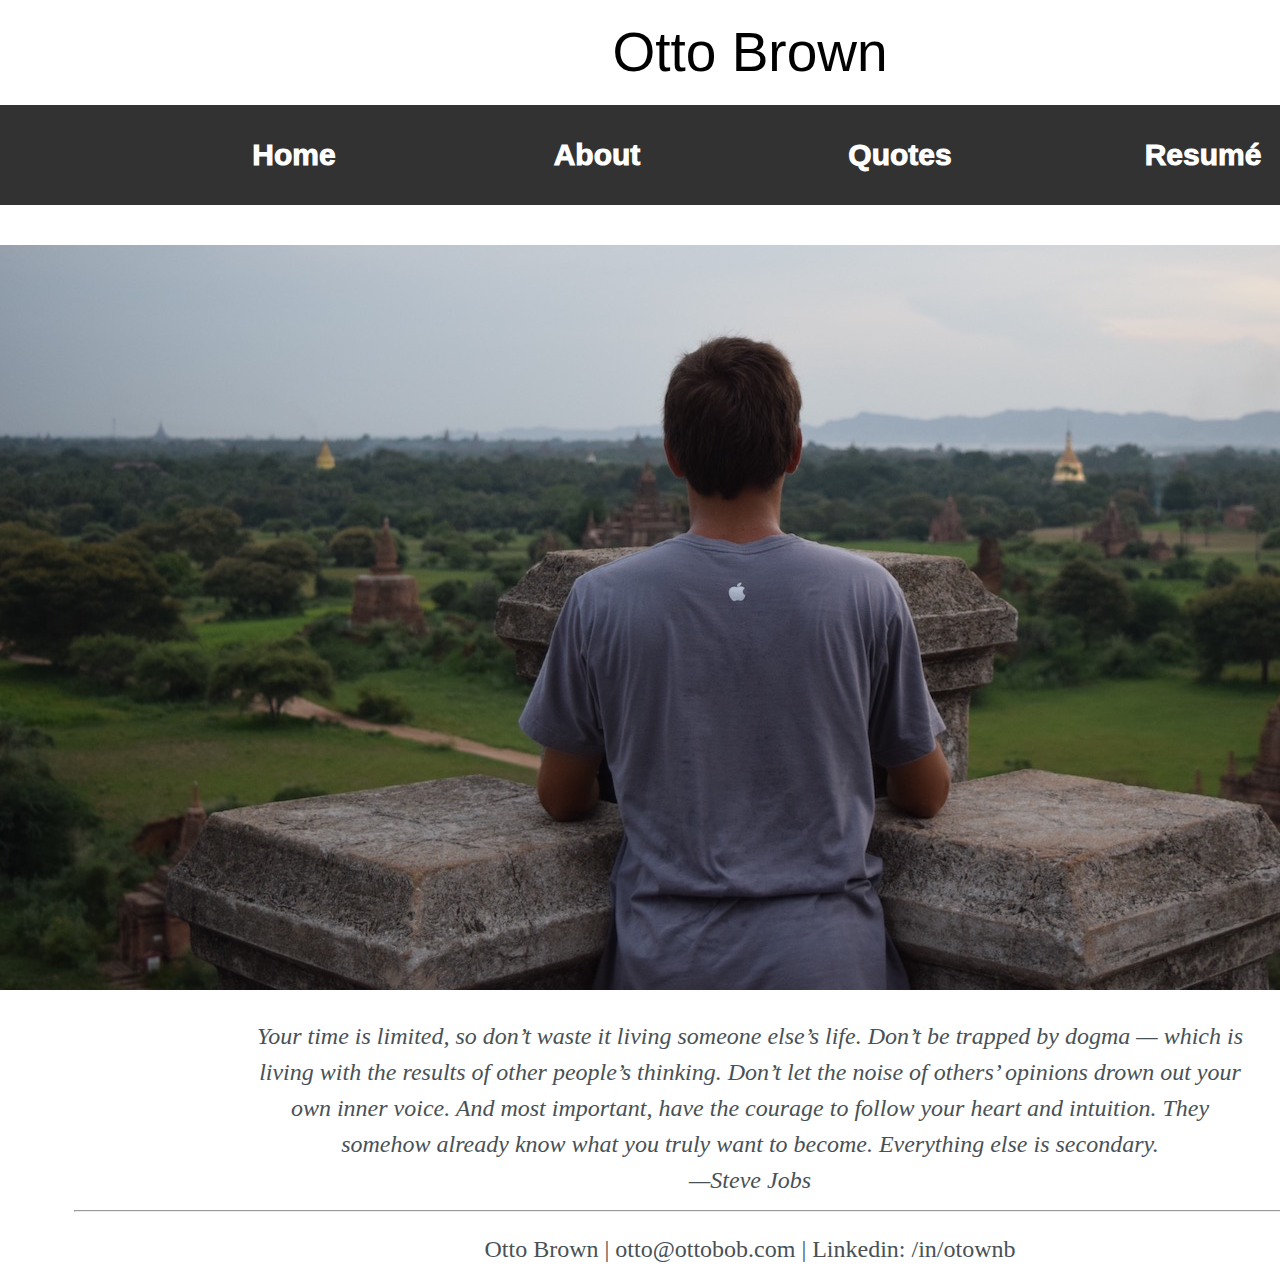
<file: index.html>
<!DOCTYPE html>
<html>
  <head>
    <meta charset="utf-8">
    <link rel="stylesheet" type="text/css" href="assets/css/main.css">
    <link rel="icon" type="image/png" href="assets/images/favicon.png">
    <link href="https://fonts.googleapis.com/css?family=Cormorant+Garamond:400,500|Raleway:300" rel="stylesheet">
  </head>
  <body>
    <header>
      <h1 class="heading"><span class="heading-span">Otto Brown</span></h1>
      <nav id="buttons">
        <a class="links" href="index.html">Home</a><a class="links" href="about.html">About</a><a class="links" id="quotes" href="quotes.html">Quotes</a><a class="links" id="resume" href="assets/documents/Winter_2018_Assembly_Schedule.pdf" target="_blank">Resumé</a>
      </nav>
    </header>

    <picture><img alt="CoverPhoto" src="ottoInBagan.jpg"></picture>

    <footer>
      <p class="footerText" id="SJQuote">Your time is limited, so don’t waste it living someone else’s life. Don’t be trapped by dogma — which is living with the results of other people’s thinking. Don’t let the noise of others’ opinions drown out your own inner voice. And most important, have the courage to follow your heart and intuition. They somehow already know what you truly want to become. Everything else is secondary. <br> —Steve Jobs</p>
      <hr class="footerText"></hr>
      <p class="footerText"> Otto Brown | otto@ottobob.com | Linkedin: /in/otownb</p>
    </footer>

  </body>

</html>
</file>
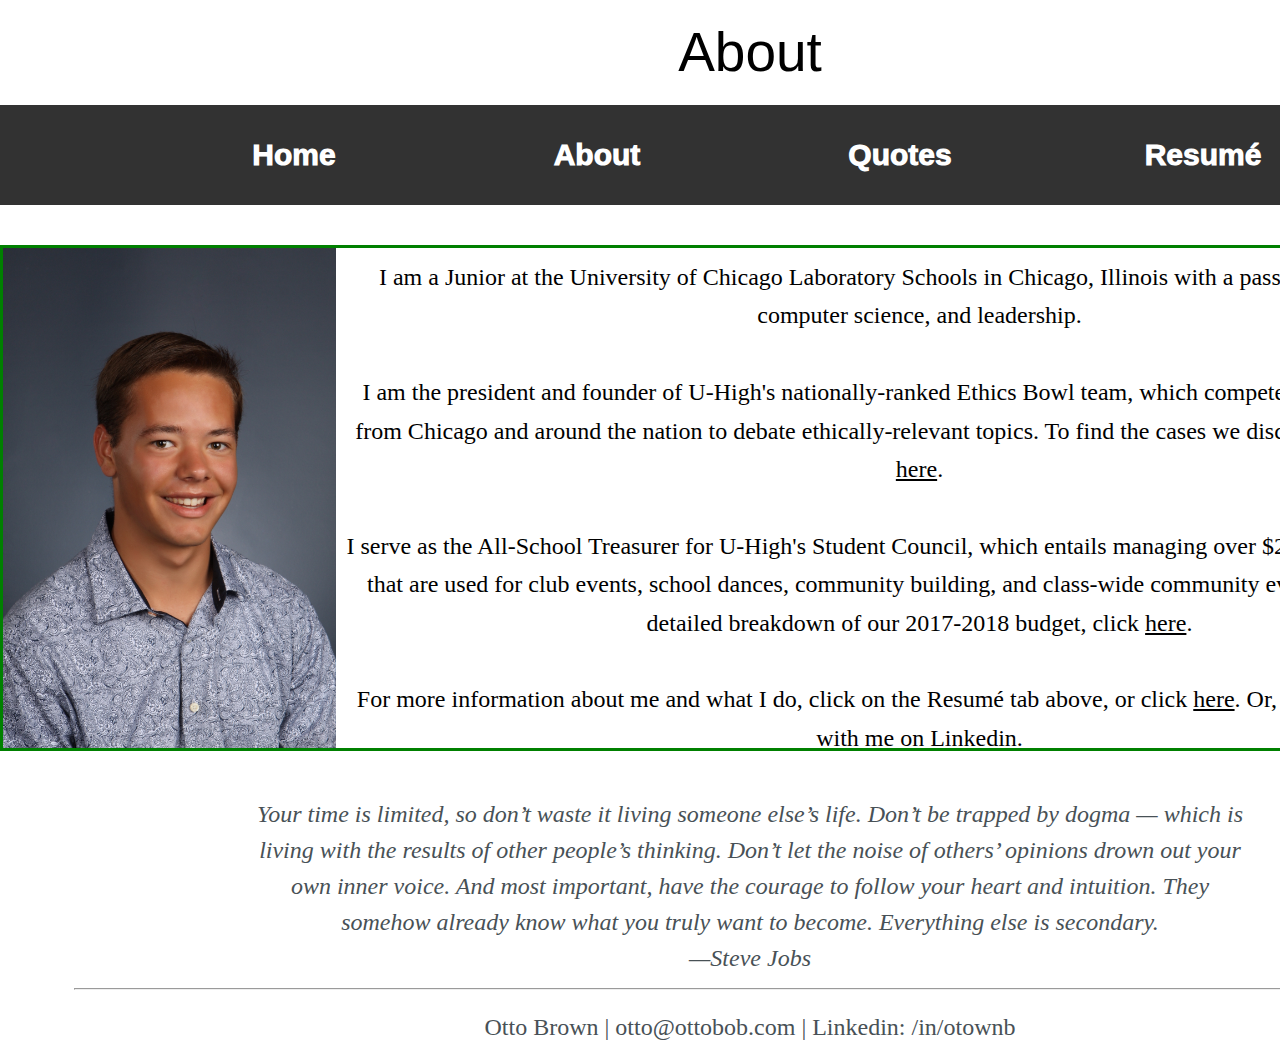
<file: about.html>
<!DOCTYPE html>
<html>
  <head>
    <meta charset="utf-8">
    <link rel="stylesheet" type="text/css" href="assets/css/main.css">
    <link rel="icon" type="image/png" href="assets/images/favicon.png">
    <link href="https://fonts.googleapis.com/css?family=Cormorant+Garamond:400,500|Raleway:300" rel="stylesheet">
    <title>Otto Brown</title>
  </head>
  <body>
    <header>
      <h1 class="heading"><span class="heading-span">About</span></h1>
      <nav id="buttons">
        <a class="links" href="index.html">Home</a><a class="links" href="about.html">About</a><a class="links" id="quotes" href="quotes.html">Quotes</a><a class="links" id="resume" href="assets/documents/Winter_2018_Assembly_Schedule.pdf" target="_blank">Resumé</a>
      </nav>
    </header>

    <div class="pictureAndBio">
        <img id="otto" src="assets/images/about/otto.jpg">
        <div class="bio">
          <p class="actualBio">
            I am a Junior at the University of Chicago Laboratory Schools in Chicago, Illinois with a passion for economics, computer science, and leadership. <br><br>
            I am the president and founder of U-High's nationally-ranked Ethics Bowl team, which competes with other schools from Chicago and around the nation to debate ethically-relevant topics. To find the cases we discussed this year, click <a id="ethicsBowlCases" href="https://nhseb.unc.edu/files/2017/09/2017-2018-Regional-Cases.pdf" target="_blank">here</a>. <br><br>
            I serve as the All-School Treasurer for U-High's Student Council, which entails managing over $22,000 in school funds that are used for club events, school dances, community building, and class-wide community events. To see a more detailed breakdown of our 2017-2018 budget, click <a id="studCoFinances" href="https://sc.ucls.uchicago.edu/about/finances.php" target="_blank">here</a>.<br><br>
            For more information about me and what I do, click on the Resumé tab above, or click <a id="ethicsBowlCases" href="assets/documents/Winter_2018_Assembly_Schedule.pdf" target="_blank">here</a>. Or, click <a id="ethicsBowlCases" href="https://www.linkedin.com/in/otownb/" target="_blank">here</a> to connect with me on Linkedin.
          </p>
        </div>
    </div>

    <footer>
      <p class="footerText" id="SJQuote">Your time is limited, so don’t waste it living someone else’s life. Don’t be trapped by dogma — which is living with the results of other people’s thinking. Don’t let the noise of others’ opinions drown out your own inner voice. And most important, have the courage to follow your heart and intuition. They somehow already know what you truly want to become. Everything else is secondary.<br> —Steve Jobs</p>
      <hr></hr>
      <p class="footerText"> Otto Brown | otto@ottobob.com | Linkedin: /in/otownb</p>
    </footer>


  </body>

</html>
</file>
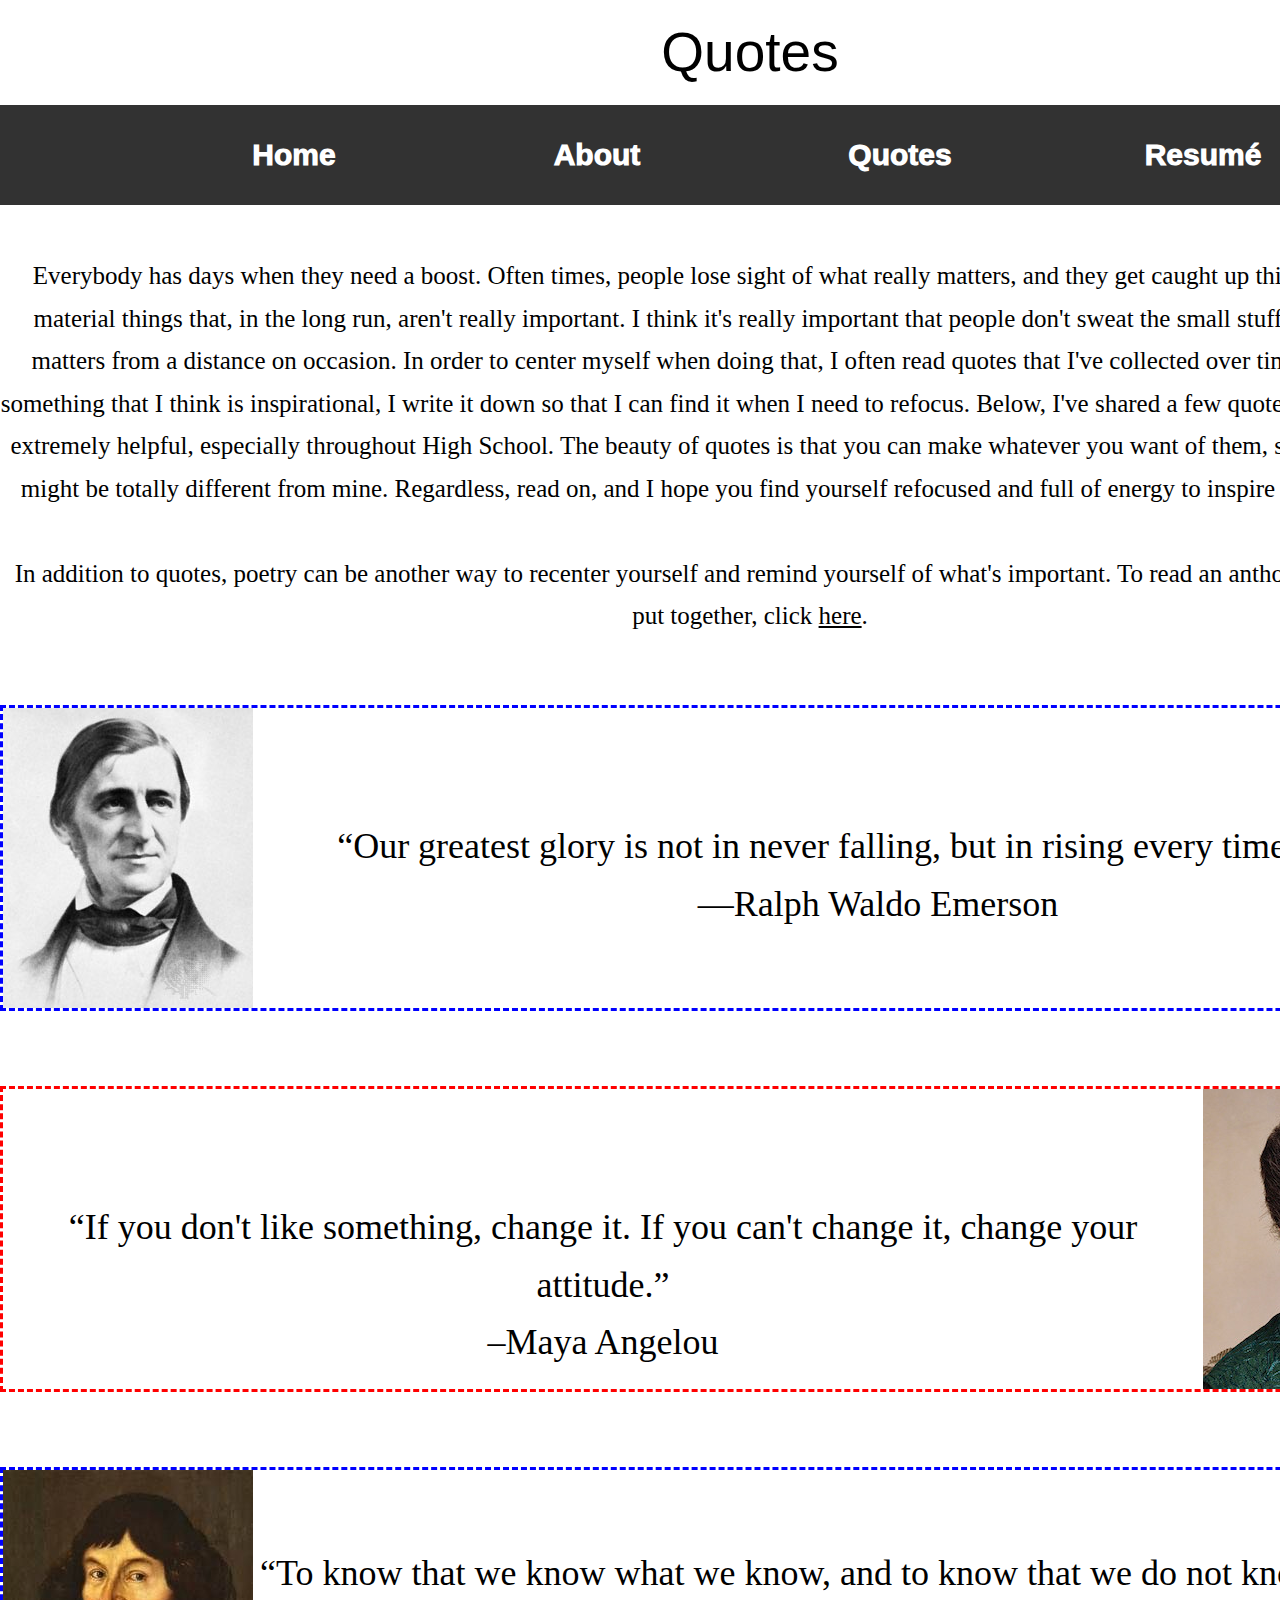
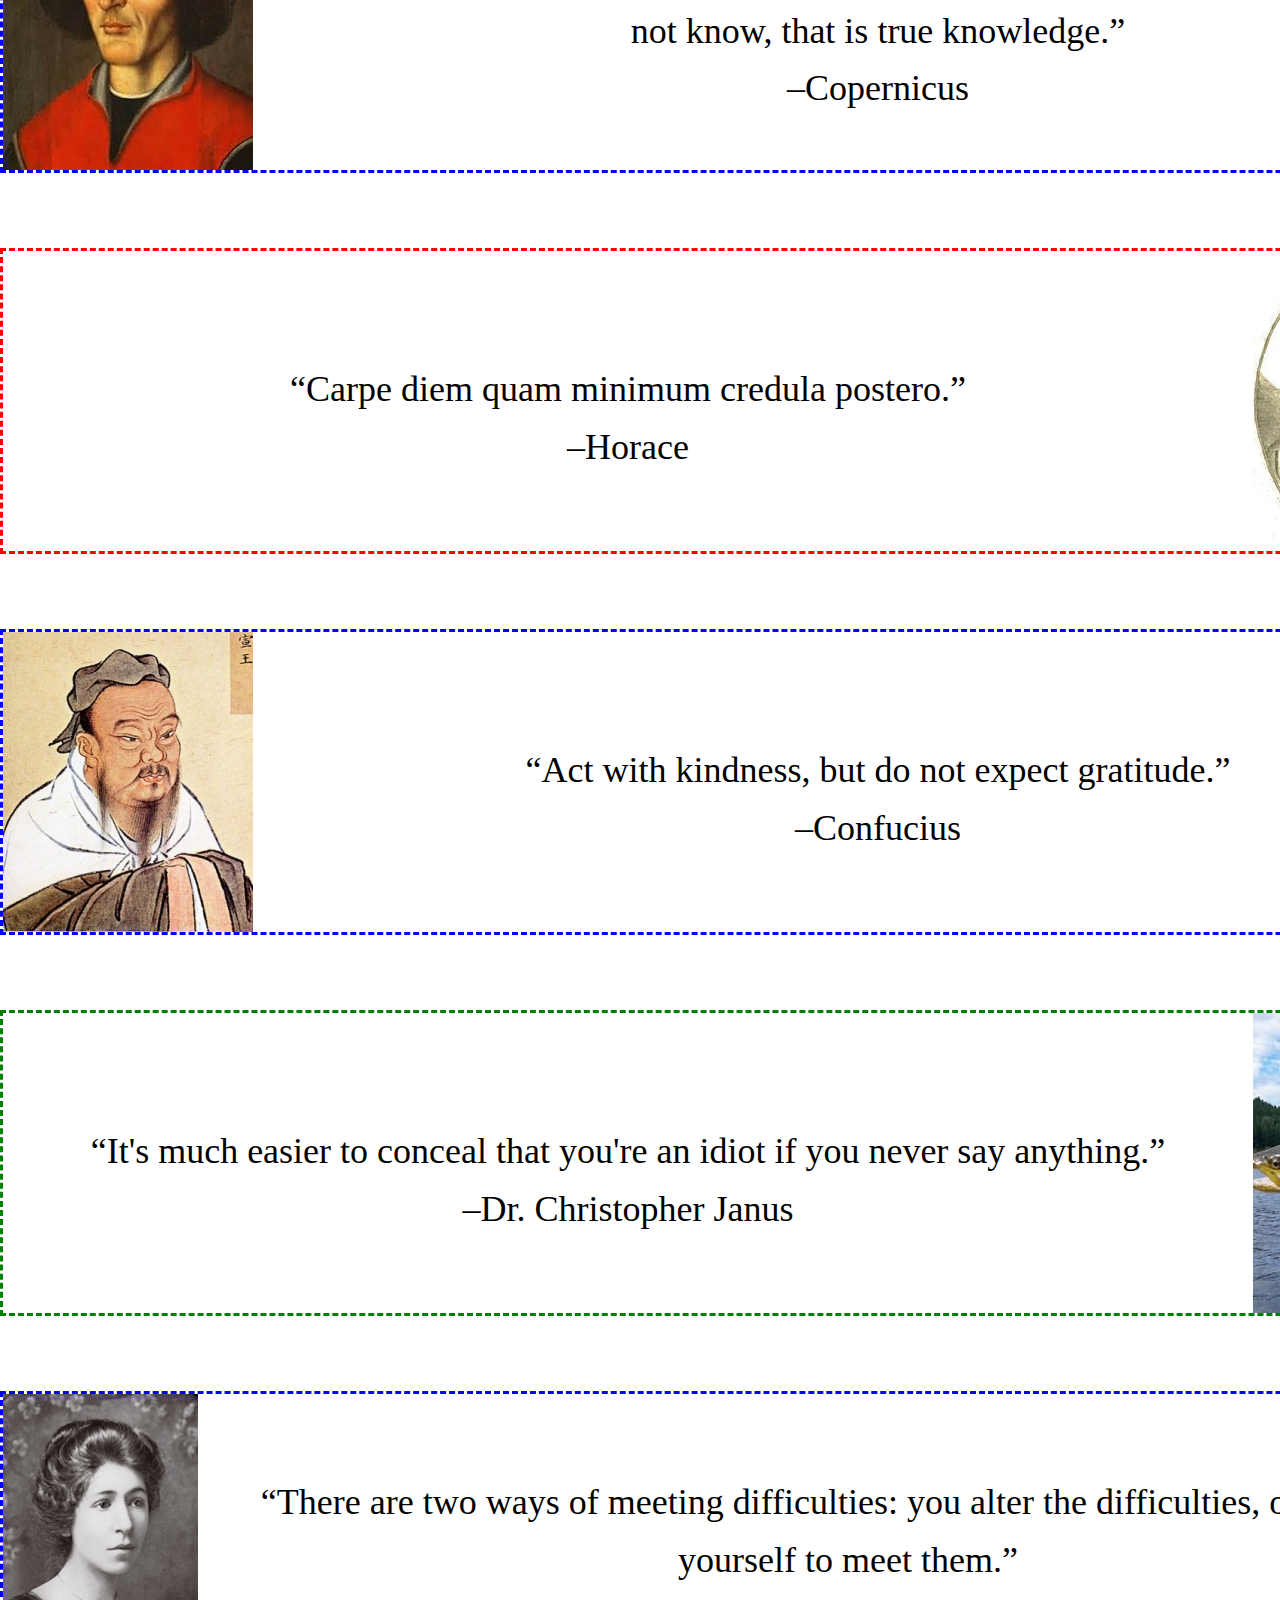
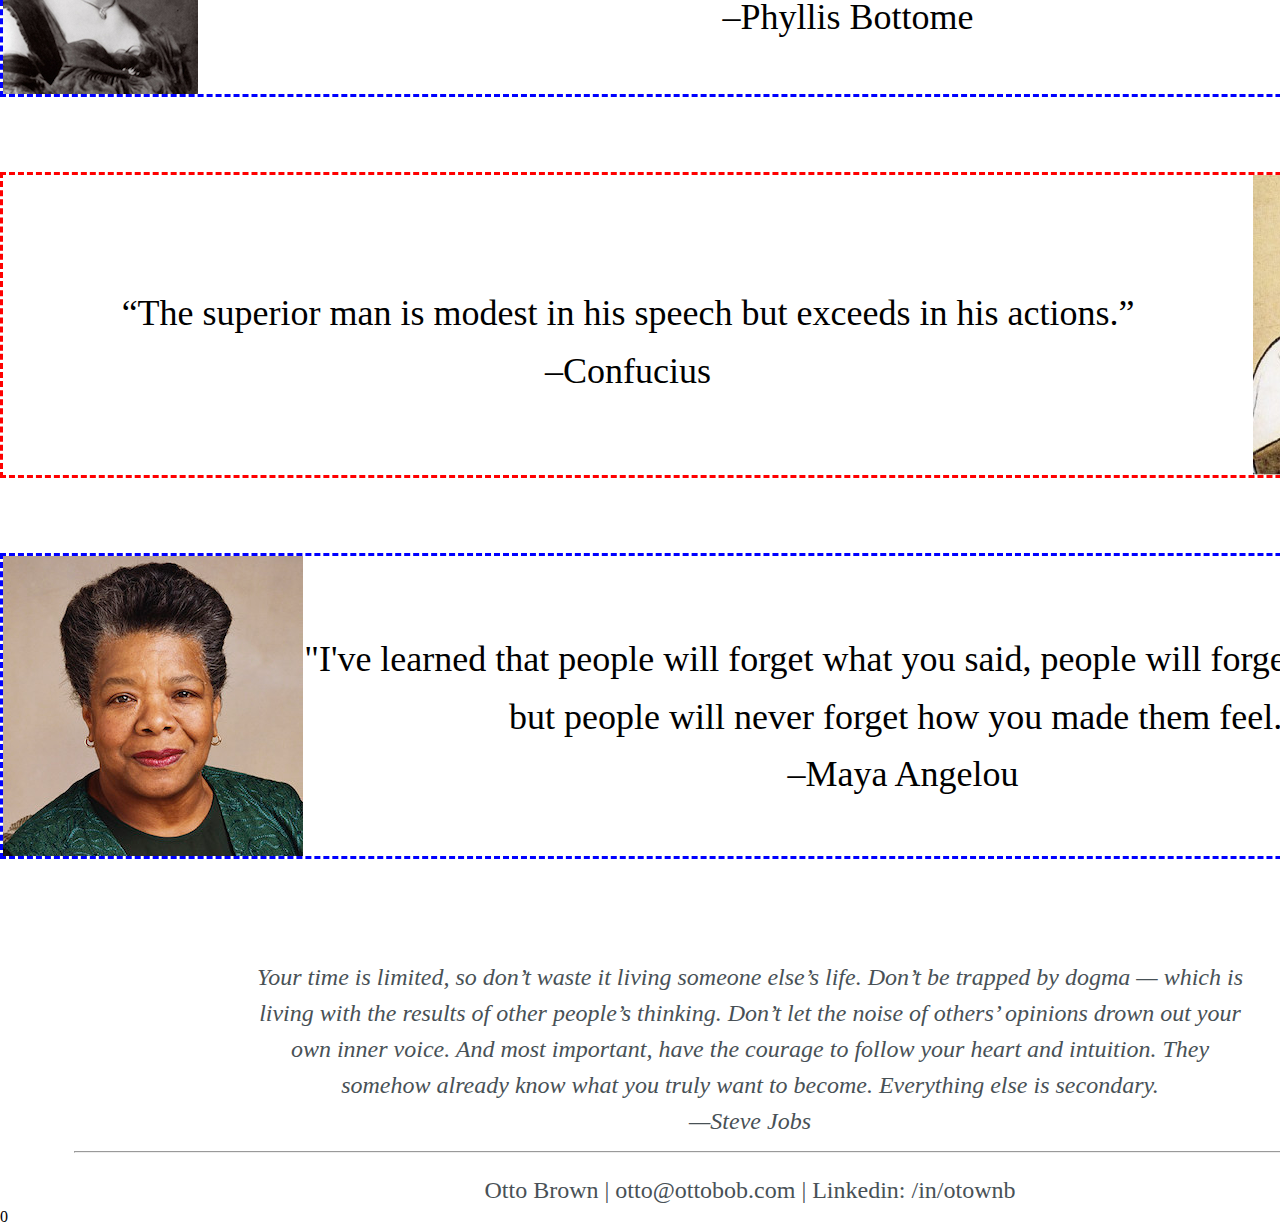
<file: quotes.html>
<!DOCTYPE html>
<html>
  <head>
    <meta charset="utf-8">
    <link rel="stylesheet" type="text/css" href="assets/css/main.css">
    <link rel="icon" type="image/png" href="assets/images/favicon.png">
    <link href="https://fonts.googleapis.com/css?family=Cormorant+Garamond:400,500|Raleway:300" rel="stylesheet">
  </head>
  <body>
    <header>
      <h1 class="heading"><span class="heading-span">Quotes</span></h1>
      <nav id="buttons">
        <a class="links" href="index.html">Home</a><a class="links" href="about.html">About</a><a class="links" id="quotes" href="quotes.html">Quotes</a><a class="links" id="resume" href="assets/documents/Winter_2018_Assembly_Schedule.pdf" target="_blank">Resumé</a>
      </nav>
    </header>
    <div id="quoteDescriptionDiv">
      <p id="quoteDescription">Everybody has days when they need a boost. Often times, people lose sight of what really matters, and they get caught up thinking about small, material things that, in the long run, aren't really important. I think it's really important that people don't sweat the small stuff, but rather look at matters from a distance on occasion.
        In order to center myself when doing that, I often read quotes that I've collected over time. Whenever I see something that I think is inspirational, I write it down so that I can find it when I need to refocus. Below, I've shared a few quotes that I've found to be extremely helpful, especially throughout High School.
        The beauty of quotes is that you can make whatever you want of them, so your interpretation might be totally different from mine. Regardless, read on, and I hope you find yourself refocused and full of energy to inspire yourself and others. <br><br>
        In addition to quotes, poetry can be another way to recenter yourself and remind yourself of what's important. To read an anthology of poems that I put together, click <a id="anthology" href="assets/documents/anthology.pdf" target="_blank">here</a>.
      </p>
    </div>

    <div class="quotePicLeft">
        <img id="emerson" class="picLeft" src="assets/images/quotes/emerson.jpg">
        <div class="textRight">
          <p class="actualTextRight">
            “Our greatest glory is not in never falling, but in rising every time we fall.” <br>  —Ralph Waldo Emerson
          </p>
        </div>
    </div>

    <div id="angelou" class="quotePicRight">
        <img  class="picRight" src="assets/images/quotes/angelou.jpg">
        <div id="anglouText" class="textLeft">
          <p class="actualTextLeft">
            “If you don't like something, change it. If you can't change it, change your attitude.” <br>  –Maya Angelou
          </p>
        </div>
    </div>

    <div class="quotePicLeft">
        <img class="picLeft" src="assets/images/quotes/copernicus.jpg">
        <div class="textRight">
          <p id="copernicus" class="actualTextRight">
            “To know that we know what we know, and to know that we do not know what we do not know, that is true knowledge.” <br>  –Copernicus
          </p>
        </div>
    </div>

    <div class="quotePicRight">
        <img id="horace" class="picRight" src="assets/images/quotes/horace.jpg">
        <div class="textLeft">
          <p class="actualTextLeft">
            “Carpe diem quam minimum credula postero.” <br>  –Horace
          </p>
        </div>
    </div>

    <div class="quotePicLeft">
        <img id="confucius2" class="picLeft" src="assets/images/quotes/confucius.jpg">
        <div class="textRight">
          <p class="actualTextRight">
            “Act with kindness, but do not expect gratitude.” <br>  –Confucius
          </p>
        </div>
    </div>

    <div id="janus" class="quotePicRight">
        <img  class="picRight" src="assets/images/quotes/janus.jpg">
        <div class="textLeft">
          <p class="actualTextLeft">
            “It's much easier to conceal that you're an idiot if you never say anything.” <br>  –Dr. Christopher Janus
          </p>
        </div>
    </div>

    <div class="quotePicLeft">
        <img class="picLeft" src="assets/images/quotes/bottome.jpg">
        <div id="bottomeText" class="textRight">
          <p id="bottome" class="actualTextRight">
            “There are two ways of meeting difficulties: you alter the difficulties, or you alter yourself to meet them.” <br>  –Phyllis Bottome
          </p>
        </div>
    </div>


    <div class="quotePicRight">
        <img id="confucius" class="picRight" src="assets/images/quotes/confucius.jpg">
        <div class="textLeft">
          <p class="actualTextLeft">
            “The superior man is modest in his speech but exceeds in his actions.” <br> –Confucius
          </p>
        </div>
    </div>

    <div class="quotePicLeft">
        <img class="picLeft" src="assets/images/quotes/angelou.jpg">
        <div id="anglouText" class="textRight">
          <p id="angelou2" class="actualTextRight">
            "I've learned that people will forget what you said, people will forget what you did, but people will never forget how you made them feel." <br>  –Maya Angelou
          </p>
        </div>
    </div>

    <footer>
      <p class="footerText" id="SJQuote">Your time is limited, so don’t waste it living someone else’s life. Don’t be trapped by dogma — which is living with the results of other people’s thinking. Don’t let the noise of others’ opinions drown out your own inner voice. And most important, have the courage to follow your heart and intuition. They somehow already know what you truly want to become. Everything else is secondary.<br> —Steve Jobs</p>
      <hr></hr>
      <p class="footerText"> Otto Brown | otto@ottobob.com | Linkedin: /in/otownb</p>
    </footer>0

  </body>

</html>
</file>
<file: assets/css/main.css>
/* http://meyerweb.com/eric/tools/css/reset/
v2.0 | 20110126
License: none (public domain)
CSS RESET
*/

html, body, div, span, applet, object, iframe,
h1, h2, h3, h4, h5, h6, p, blockquote, pre,
a, abbr, acronym, address, big, cite, code,
del, dfn, em, img, ins, kbd, q, s, samp,
small, strike, strong, sub, sup, tt, var,
b, u, i, center,
dl, dt, dd, ol, ul, li,
fieldset, form, label, legend,
table, caption, tbody, tfoot, thead, tr, th, td,
article, aside, canvas, details, embed,
figure, figcaption, footer, header, hgroup,
menu, nav, output, ruby, section, summary,
time, mark, audio, video {
	margin: 0;
	padding: 0;
	border: 0;
	font-size: 100%;
	font: inherit;
	vertical-align: baseline;
}
/* HTML5 display-role reset for older browsers */
article, aside, details, figcaption, figure,
footer, header, hgroup, menu, nav, section {
	display: block;
}
body {
	line-height: 1;
}
ol, ul {
	list-style: none;
}
blockquote, q {
	quotes: none;
}
blockquote:before, blockquote:after,
q:before, q:after {
	content: '';
	content: none;
}
table {
	border-collapse: collapse;
	border-spacing: 0;
}

/*-------------------This is where the actual CSS begins------------------------*/

/*-------------------CSS for All Pages------------------------*/

html{
	overflow-y: scroll;
	/* zoom: 90%; */
}

body{
	background-color: white;
	min-width: 90%;.
	zoom: 0.8;
}

.heading{
	margin-top: 25px;
	margin-bottom: 25px;
	font-size: 3.4375em; /*55px*/
	font-family: "HelveticaNeue-Light", "Helvetica Neue Light", "Helvetica Neue", Helvetica, Arial, "Lucida Grande", sans-serif;
	font-weight: 500;
	/* width: 300px; */
	text-align: center;
}

.links{
	float: center;
	font-family: "HelveticaNeue-Light", "Helvetica Neue Light", "Helvetica Neue", Helvetica, Arial, "Lucida Grande", sans-serif;
	font-weight: 1000;
	/* font-style: bold; */
	display: inline-block;
	text-align: center;
	width: 300px;
	margin-top: 10px;
	color: white;
	font-size: 1.875em; /*30px*/
	background-color: rgb(50, 50, 50);
	margin-right: 3px;
	margin-bottom: 10px;
	text-decoration: none;
}

header{
	height: 200px;
	width: 1500px;
	text-align: center;
	margin: 0 auto;
	margin-top: 20px;
	margin-bottom: 20px;
}

#buttons{
	height: 100px;
	width: 1500px;
	text-align: center;
	background-color: rgb(50, 50, 50);
	margin: 0 auto;
	margin-top: 20px;
	margin-bottom: 20px;
}

#resume{
	margin-top: 35px;
}

hr{
	width: 90%;
	margin-bottom: 25px;
}

footer{
height: 100px;
width: 1500px;
padding-top: 25px;
text-align: center;
margin: 0 auto;
font-family: Garamond, 'Baskerville Old Face', 'Hoefler Text', 'Times New Roman', serif;
color: rgb(72, 81, 86);
font-size: 1.5em; /*24px*/
margin-bottom: 150px;
}

#SJQuote{
	font-style: italic;
	font-size: 1em; /*20px*/
	width: 1000px;
	margin: 0 auto;
	line-height: 1.5;
}

#footerText{
	margin: 0 auto;
	text-align: center;
}

/*-------------------CSS for Home Page------------------------*/
picture{
	display: inline-block;
	margin: 0 auto;
	width: 100%;
	text-align: center;
}

.intro{
	text-align: center;
	color: black;
	font-size: 2.25em; /*36px*/
	padding-top:24px;
}

/*-------------------CSS Quotes Page------------------------*/

#quoteDescriptionDiv{
  height: 400px;
  width: 1500px;
	text-align: center;
	margin: 0 auto;
	margin-top: 30px;
	font-family: Garamond, 'Baskerville Old Face', 'Hoefler Text', 'Times New Roman', serif;
	font-size: 1.5625em; /*25px*/
	line-height: 1.7;
	margin-bottom: 50px;
}

#anthology{
	color:black;
}

.quotePicLeft{
	width: 1500px;
	height: 300px;
	border: dashed;
	border-color: blue;
	margin: 0 auto;
	margin-bottom: 75px;
}

.picLeft{
	float: left;
}

.textRight{
	float: right;
	width: 1250px;
	height: 300px;
}

.actualTextRight{
	padding: 10px;
	text-align: center;
	margin-top: 100px;
	font-size: 2.25em; /*36px*/
	line-height: 1.6;
	font-family: Garamond, 'Baskerville Old Face', 'Hoefler Text', 'Times New Roman', serif;
}

.quotePicRight{
	width: 1500px;
	height: 300px;
	border: dashed;
	margin: 0 auto;
	border-color: red;
	margin-bottom: 75px;
}

.picRight{
	float: right;
}

.textLeft{
	float: left;
	width: 1250px;
	height: 300px;
}

.actualTextLeft{
	padding: 10px;
	text-align: center;
	margin-top: 100px;
	font-size: 2.25em; /*36px*/
	line-height: 1.6;
	font-family: Garamond, 'Baskerville Old Face', 'Hoefler Text', 'Times New Roman', serif;
}

#janus{
	border-color: green;
}

#bottome{
	padding: 0px;
	padding-right: 5px;
	margin-top: 80px;
}

#bottomeText{
	width: 1305px;
}

#angelou2{
	padding: 0px;
	margin-top: 75px;
}

#anglouText{
	width: 1200px;
}

#copernicus{
	padding: 0px;
	margin-top: 75px;
}

/*-------------------CSS for About Page------------------------*/

.pictureAndBio{
	width: 1500px;
	height: 500px;
	position: relative;
	border: solid;
	border-color: green;
	margin: 0 auto;
	text-align: center;
	margin-bottom: 20px;
	font-size: 1.5em; /*24px*/
	line-height: 1.6;
	font-family: Garamond, 'Baskerville Old Face', 'Hoefler Text', 'Times New Roman', serif;
}

#otto{
	width: 333px;
	height: 500px;
	position: relative;
	float: left;
}

.bio{
	width: 1167px;;
	height: 360px;
	float: right;
}

.actualBio{
	padding: 10px;
	text-align: center;
	float: left;
}

#ethicsBowlCases{
	color:black;
}

#studCoFinances{
	color:black;
}
</file>
